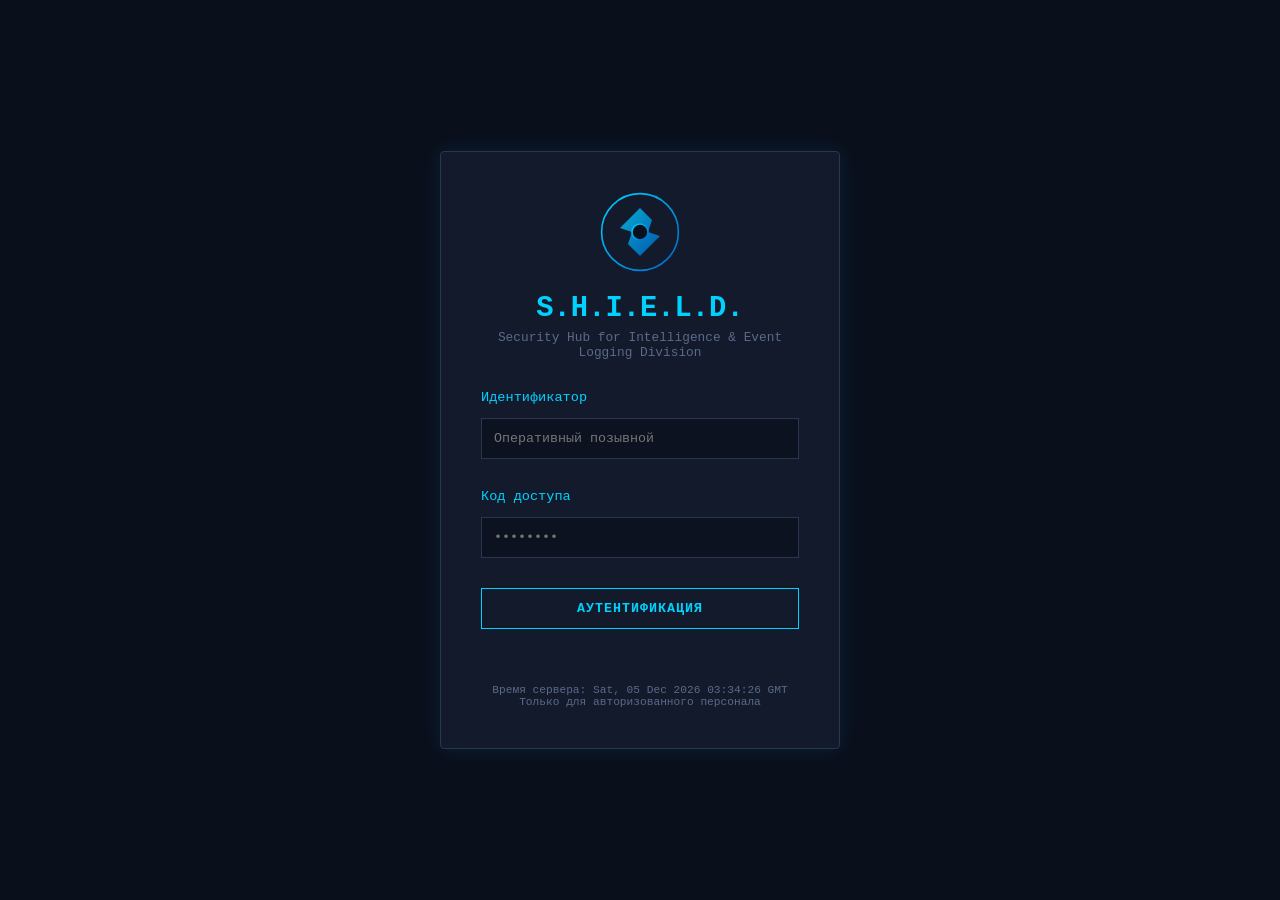
<file: index.html>
<!DOCTYPE html>
<html lang="ru">
<head>
    <meta charset="UTF-8">
    <meta name="viewport" content="width=device-width, initial-scale=1.0">
    <title>Secure Access Gateway | Вход в SOC</title>
    <link rel="stylesheet" href="css/style.css">
</head>
<body class="auth-body">
    <div class="auth-container">
        <div class="logo-space">
            <img src="assets/logo.svg" alt="SOC Logo" width="80" height="80" style="margin-bottom: 15px;">
            <h1>S.H.I.E.L.D.</h1>
            <p>Security Hub for Intelligence &amp; Event Logging Division</p>
        </div>
        <div id="login-form">
            <div class="input-group">
                <label>Идентификатор</label>
                <input type="text" id="username" placeholder="Оперативный позывной" autocomplete="off">
            </div>
            <div class="input-group">
                <label>Код доступа</label>
                <input type="password" id="password" placeholder="••••••••" autocomplete="off">
            </div>
            <button onclick="authenticate()">Аутентификация</button>
            <div id="error-message" class="error"></div>
        </div>
        <div class="footer-info">
            Время сервера: <span id="utc-time"></span><br>
            Только для авторизованного персонала
        </div>
    </div>
    <script src="js/auth.js"></script>
</body>
</html>
</file>
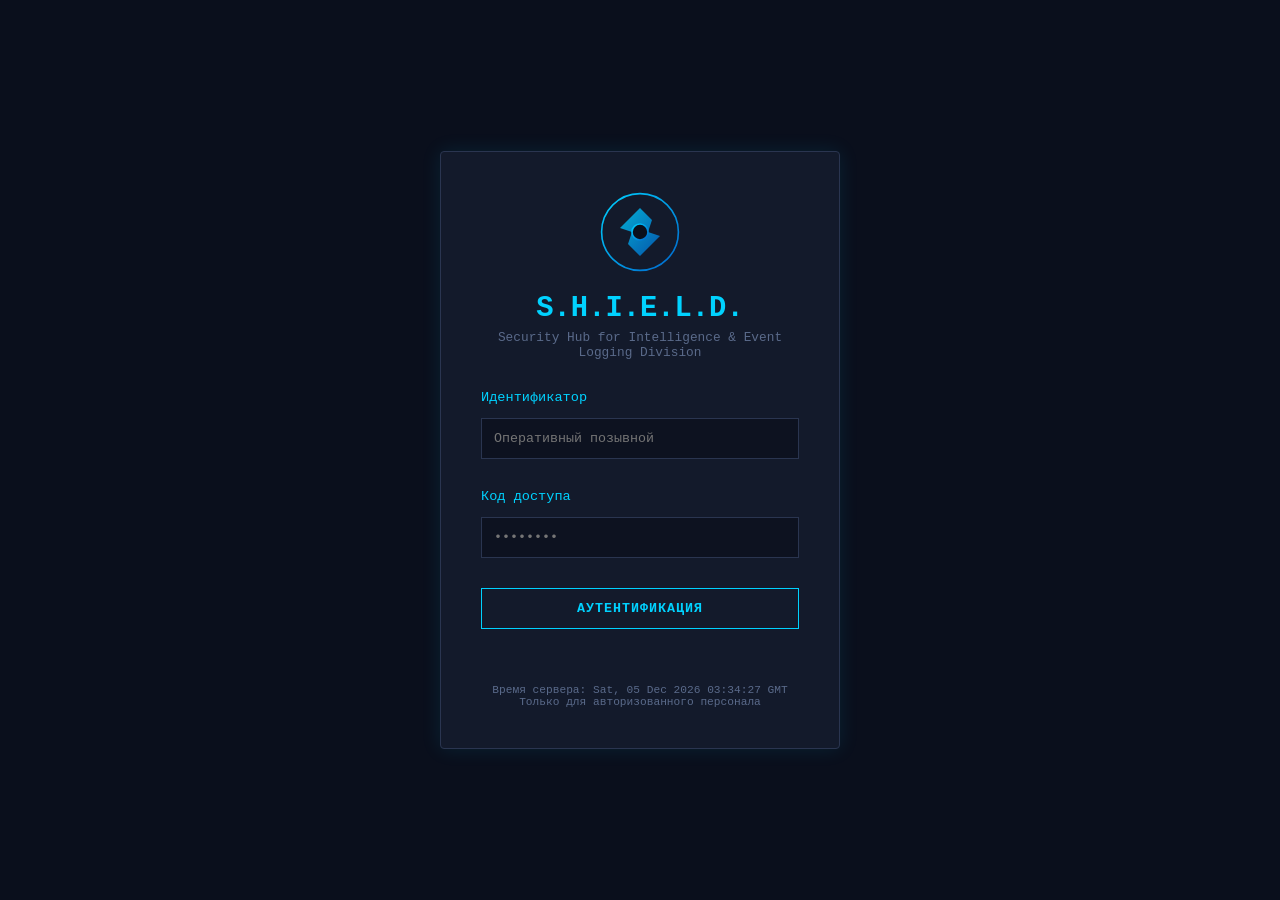
<file: access-log.html>
<!DOCTYPE html>
<html lang="ru">
<head>
    <meta charset="UTF-8">
    <meta name="viewport" content="width=device-width, initial-scale=1.0">
    <title>Журнал доступа | СКУД</title>
    <link rel="stylesheet" href="css/style.css">
</head>
<body class="dashboard-body">
    <div class="top-bar">
        <div>
            <h1>🔐 ЖУРНАЛ ДОСТУПА (СКУД)</h1>
            <p style="color: #00d2ff; margin: 0;">Записей: <span id="total-records">0</span></p>
        </div>
        <div style="display: flex; gap: 10px;">
            <button onclick="window.location.href='dashboard.html'" style="width: auto;">📊 ДАШБОРД</button>
            <button class="logout" onclick="logout()">ВЫХОД</button>
        </div>
    </div>

    <!-- Навигация -->
    <div class="nav-bar">
        <button onclick="window.location.href='dashboard.html'">📊 ИНЦИДЕНТЫ</button>
        <button onclick="window.location.href='cameras.html'">📹 КАМЕРЫ</button>
        <button onclick="window.location.href='vr-house.html'">🏠 VR HOUSE</button>
        <button class="active" onclick="window.location.href='access-log.html'">🔐 СКУД</button>
        <button onclick="window.location.href='alerts.html'">🚨 ОПОВЕЩЕНИЯ</button>
    </div>

    <div class="widget">
        <div class="filter-bar">
            <input type="date" id="filter-date" onchange="applyFilters()">
            <select id="filter-zone" onchange="applyFilters()">
                <option value="">Все зоны</option>
                <option>Главный вход</option>
                <option>Серверная</option>
                <option>Кабинет руководителя</option>
                <option>Периметр</option>
            </select>
            <select id="filter-status" onchange="applyFilters()">
                <option value="">Все статусы</option>
                <option>Разрешён</option>
                <option>Отклонён</option>
                <option>Тревога</option>
            </select>
            <input type="text" id="filter-card" placeholder="Поиск по карте..." oninput="applyFilters()">
            <button onclick="exportLog()" style="width: auto; background: var(--bg-card);">📥 ЭКСПОРТ CSV</button>
        </div>
        
        <table>
            <thead>
                <tr>
                    <th>Время</th>
                    <th>Карта/ID</th>
                    <th>Сотрудник</th>
                    <th>Зона</th>
                    <th>Статус</th>
                    <th>Метод</th>
                </tr>
            </thead>
            <tbody id="access-table"></tbody>
        </table>
    </div>

    <script src="js/access-log.js"></script>
</body>
</html>
</file>
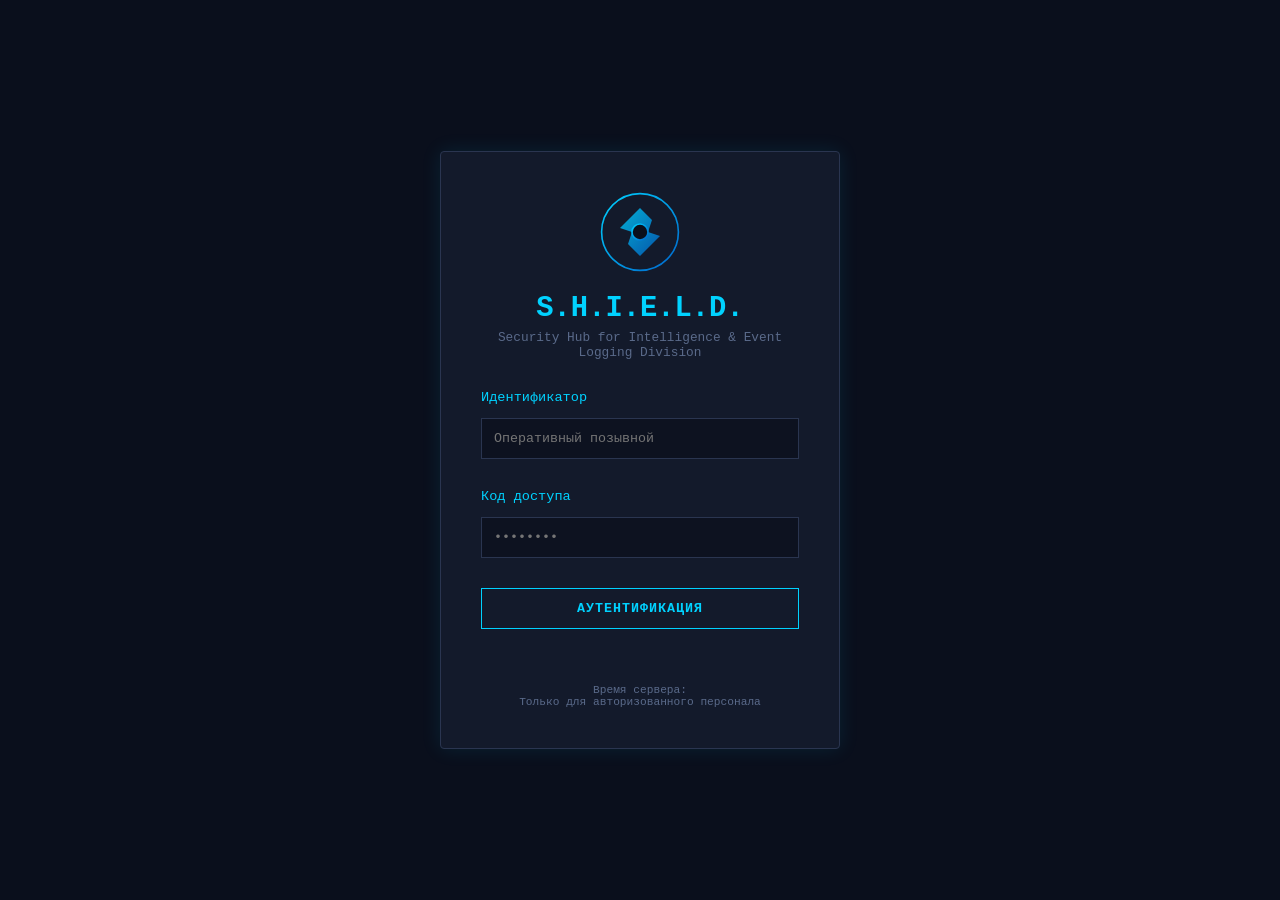
<file: alerts.html>
<!DOCTYPE html>
<html lang="ru">
<head>
    <meta charset="UTF-8">
    <meta name="viewport" content="width=device-width, initial-scale=1.0">
    <title>Оповещения | Система тревог</title>
    <link rel="stylesheet" href="css/style.css">
</head>
<body class="dashboard-body">
    <div class="top-bar">
        <div>
            <h1>🚨 СИСТЕМА ОПОВЕЩЕНИЙ</h1>
            <p style="color: #ff4757; margin: 0;">Активных тревог: <span id="active-count">0</span></p>
        </div>
        <div style="display: flex; gap: 10px;">
            <button onclick="window.location.href='dashboard.html'" style="width: auto;">📊 ДАШБОРД</button>
            <button class="logout" onclick="logout()">ВЫХОД</button>
        </div>
    </div>

    <!-- Навигация -->
    <div class="nav-bar">
        <button onclick="window.location.href='dashboard.html'">📊 ИНЦИДЕНТЫ</button>
        <button onclick="window.location.href='cameras.html'">📹 КАМЕРЫ</button>
        <button onclick="window.location.href='vr-house.html'">🏠 VR HOUSE</button>
        <button onclick="window.location.href='access-log.html'">🔐 СКУД</button>
        <button class="active" onclick="window.location.href='alerts.html'">🚨 ОПОВЕЩЕНИЯ</button>
    </div>

    <div class="widget">
        <h2>Текущие оповещения</h2>
        <div id="alerts-container"></div>
    </div>

    <script src="js/alerts.js"></script>
</body>
</html>
</file>
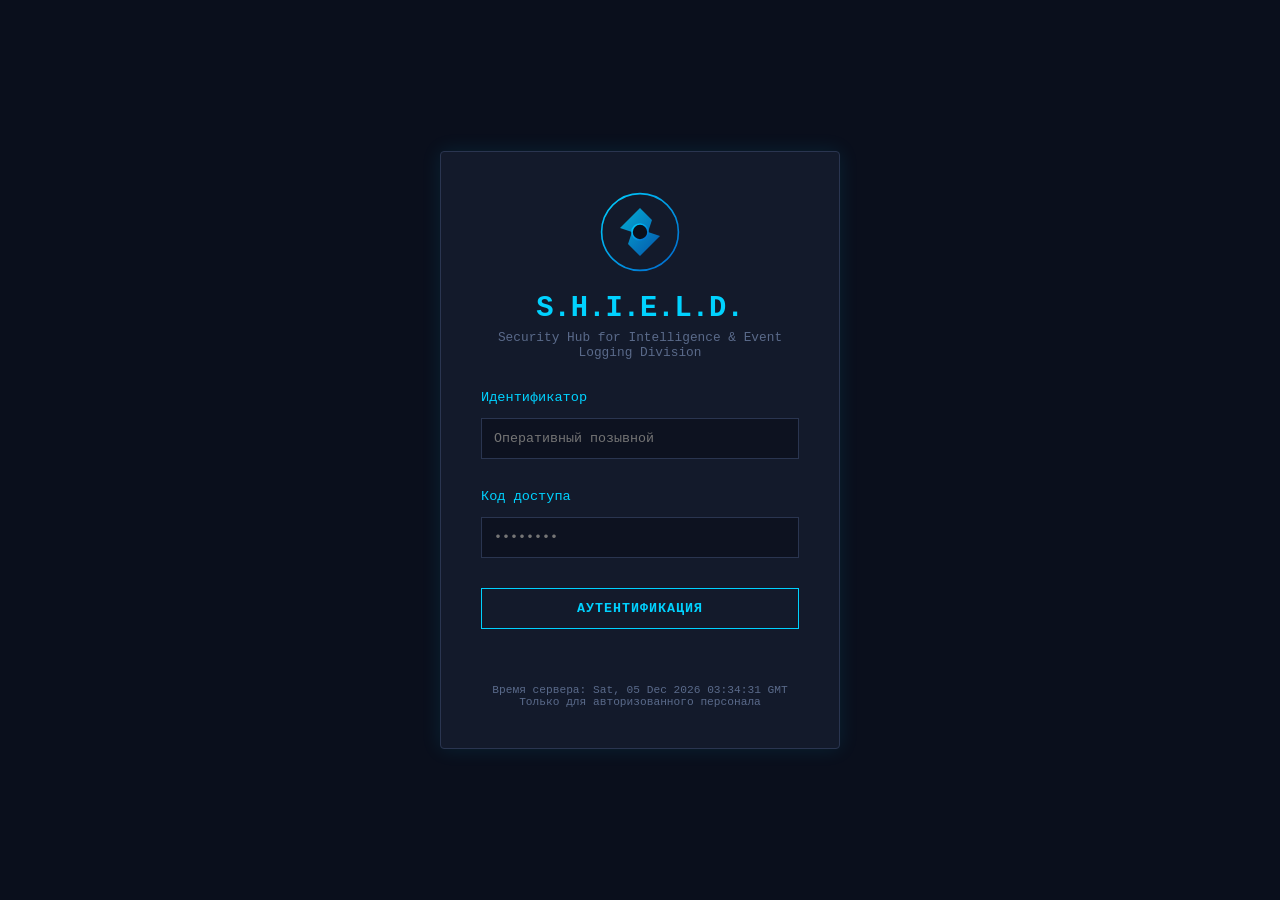
<file: cameras.html>
<!DOCTYPE html>
<html lang="ru">
<head>
    <meta charset="UTF-8">
    <meta name="viewport" content="width=device-width, initial-scale=1.0">
    <title>CCTV | Система видеонаблюдения</title>
    <link rel="stylesheet" href="css/style.css">
    <style>
        .camera-feed {
            background: #000;
            border: 2px solid var(--border);
            border-radius: 4px;
            overflow: hidden;
            position: relative;
        }
        .camera-header {
            background: var(--bg-card);
            padding: 8px 15px;
            display: flex;
            justify-content: space-between;
            align-items: center;
            font-size: 0.9em;
            border-bottom: 1px solid var(--border);
        }
        .camera-view {
            height: 300px;
            background: #0a0a0a;
            display: flex;
            align-items: center;
            justify-content: center;
            position: relative;
        }
        .camera-view img,
        .camera-view video {
            width: 100%;
            height: 100%;
            object-fit: contain;
        }
        .camera-placeholder {
            text-align: center;
            color: #555;
        }
        .camera-placeholder .icon {
            font-size: 48px;
            display: block;
            margin-bottom: 10px;
        }
        .camera-status {
            width: 10px;
            height: 10px;
            border-radius: 50%;
            display: inline-block;
            margin-right: 5px;
        }
        .status-live { 
            background: #ff0000; 
            box-shadow: 0 0 10px #ff0000; 
            animation: blink 1s infinite; 
        }
        .status-offline { background: #666; }
        @keyframes blink { 50% { opacity: 0.5; } }
        .timestamp-overlay {
            position: absolute;
            bottom: 10px;
            right: 15px;
            background: rgba(0,0,0,0.7);
            padding: 3px 10px;
            border-radius: 3px;
            font-size: 0.8em;
            z-index: 10;
        }
        .setup-panel {
            background: var(--bg-card);
            border: 1px solid var(--border);
            padding: 15px;
            margin-bottom: 20px;
        }
        .setup-panel input {
            width: 180px;
            margin: 0 10px 0 0;
            display: inline;
        }
        .setup-panel button {
            width: auto;
            margin-right: 5px;
            display: inline;
        }
        .camera-controls {
            display: flex;
            gap: 5px;
        }
        .camera-controls button {
            padding: 5px 12px;
            width: auto;
            font-size: 0.8em;
        }
        .cameras-grid {
            display: grid;
            grid-template-columns: repeat(2, 1fr);
            gap: 20px;
        }
        .camera-row {
            border: 1px solid var(--border);
            padding: 10px;
            margin-bottom: 10px;
            border-radius: 4px;
        }
        .camera-row strong {
            display: block;
            margin-bottom: 8px;
        }
        .status-text {
            font-size: 0.85em;
            margin-left: 10px;
        }
    </style>
</head>
<body class="dashboard-body">
    <div class="top-bar">
        <div>
            <h1>📹 СИСТЕМА ВИДЕОНАБЛЮДЕНИЯ</h1>
            <p style="color: #00d2ff; margin: 0; font-size: 0.85em;">
                Активных: <span id="active-cameras">0</span> | 
                Оператор: Купалов Д.К.
            </p>
        </div>
        <div style="display: flex; gap: 10px;">
            <button onclick="window.location.href='dashboard.html'" style="width: auto;">📊 ДАШБОРД</button>
            <button class="logout" onclick="logout()">ВЫХОД</button>
        </div>
    </div>

    <!-- Навигация -->
    <div class="nav-bar">
        <button onclick="window.location.href='dashboard.html'">📊 ИНЦИДЕНТЫ</button>
        <button class="active" onclick="window.location.href='cameras.html'">📹 КАМЕРЫ</button>
        <button onclick="window.location.href='vr-house.html'">🏠 VR HOUSE</button>
        <button onclick="window.location.href='access-log.html'">🔐 СКУД</button>
        <button onclick="window.location.href='alerts.html'">🚨 ОПОВЕЩЕНИЯ</button>
    </div>

    <!-- Панель подключения -->
    <div class="setup-panel">
        <h3>📡 Подключение IP-камер</h3>
        <p style="font-size: 0.8em; color: #888; margin-bottom: 10px;">
            Введите только IP-адрес камеры. Порт будет найден автоматически.
        </p>

        <div class="camera-row">
            <strong>CAM-01 — Главный вход</strong>
            <input type="text" id="cam1-ip" placeholder="192.168.1.101">
            <button onclick="connectCamera(1)">▶ Подключить</button>
            <button onclick="disconnectCamera(1)" style="border-color:#ff4757; color:#ff4757;">■ Отключить</button>
            <button onclick="useWebcam(1)">💻 Веб-камера</button>
            <span id="cam1-status" class="status-text"></span>
        </div>

        <div class="camera-row">
            <strong>CAM-02 — Серверная</strong>
            <input type="text" id="cam2-ip" placeholder="192.168.1.102">
            <button onclick="connectCamera(2)">▶ Подключить</button>
            <button onclick="disconnectCamera(2)" style="border-color:#ff4757; color:#ff4757;">■ Отключить</button>
            <button onclick="useWebcam(2)">💻 Веб-камера</button>
            <span id="cam2-status" class="status-text"></span>
        </div>

        <div class="camera-row">
            <strong>CAM-03 — Периметр</strong>
            <input type="text" id="cam3-ip" placeholder="192.168.1.103">
            <button onclick="connectCamera(3)">▶ Подключить</button>
            <button onclick="disconnectCamera(3)" style="border-color:#ff4757; color:#ff4757;">■ Отключить</button>
            <button onclick="useWebcam(3)">💻 Веб-камера</button>
            <span id="cam3-status" class="status-text"></span>
        </div>

        <div class="camera-row">
            <strong>CAM-04 — Склад</strong>
            <input type="text" id="cam4-ip" placeholder="192.168.1.104">
            <button onclick="connectCamera(4)">▶ Подключить</button>
            <button onclick="disconnectCamera(4)" style="border-color:#ff4757; color:#ff4757;">■ Отключить</button>
            <button onclick="useWebcam(4)">💻 Веб-камера</button>
            <span id="cam4-status" class="status-text"></span>
        </div>
    </div>

    <!-- Сетка камер -->
    <div class="cameras-grid">
        <div class="camera-feed">
            <div class="camera-header">
                <span><span class="camera-status status-offline" id="led1"></span> CAM-01: Главный вход</span>
                <div class="camera-controls">
                    <button onclick="snapshot(1)">📸 Снимок</button>
                </div>
            </div>
            <div class="camera-view" id="cam1">
                <span class="camera-placeholder"><span class="icon">🎥</span>Введите IP и нажмите Подключить</span>
                <div class="timestamp-overlay" id="ts1"></div>
            </div>
        </div>

        <div class="camera-feed">
            <div class="camera-header">
                <span><span class="camera-status status-offline" id="led2"></span> CAM-02: Серверная</span>
                <div class="camera-controls">
                    <button onclick="snapshot(2)">📸 Снимок</button>
                </div>
            </div>
            <div class="camera-view" id="cam2">
                <span class="camera-placeholder"><span class="icon">🖥️</span>Введите IP и нажмите Подключить</span>
                <div class="timestamp-overlay" id="ts2"></div>
            </div>
        </div>

        <div class="camera-feed">
            <div class="camera-header">
                <span><span class="camera-status status-offline" id="led3"></span> CAM-03: Периметр</span>
                <div class="camera-controls">
                    <button onclick="snapshot(3)">📸 Снимок</button>
                </div>
            </div>
            <div class="camera-view" id="cam3">
                <span class="camera-placeholder"><span class="icon">🏗️</span>Введите IP и нажмите Подключить</span>
                <div class="timestamp-overlay" id="ts3"></div>
            </div>
        </div>

        <div class="camera-feed">
            <div class="camera-header">
                <span><span class="camera-status status-offline" id="led4"></span> CAM-04: Склад</span>
                <div class="camera-controls">
                    <button onclick="snapshot(4)">📸 Снимок</button>
                </div>
            </div>
            <div class="camera-view" id="cam4">
                <span class="camera-placeholder"><span class="icon">📦</span>Введите IP и нажмите Подключить</span>
                <div class="timestamp-overlay" id="ts4"></div>
            </div>
        </div>
    </div>

    <!-- Журнал -->
    <div class="widget" style="margin-top: 20px;">
        <h3>📋 Журнал событий</h3>
        <table>
            <thead><tr><th>Время</th><th>Камера</th><th>Событие</th><th>Оператор</th></tr></thead>
            <tbody id="camera-log"></tbody>
        </table>
    </div>

    <script src="js/cameras.js"></script>
</body>
</html>
</file>
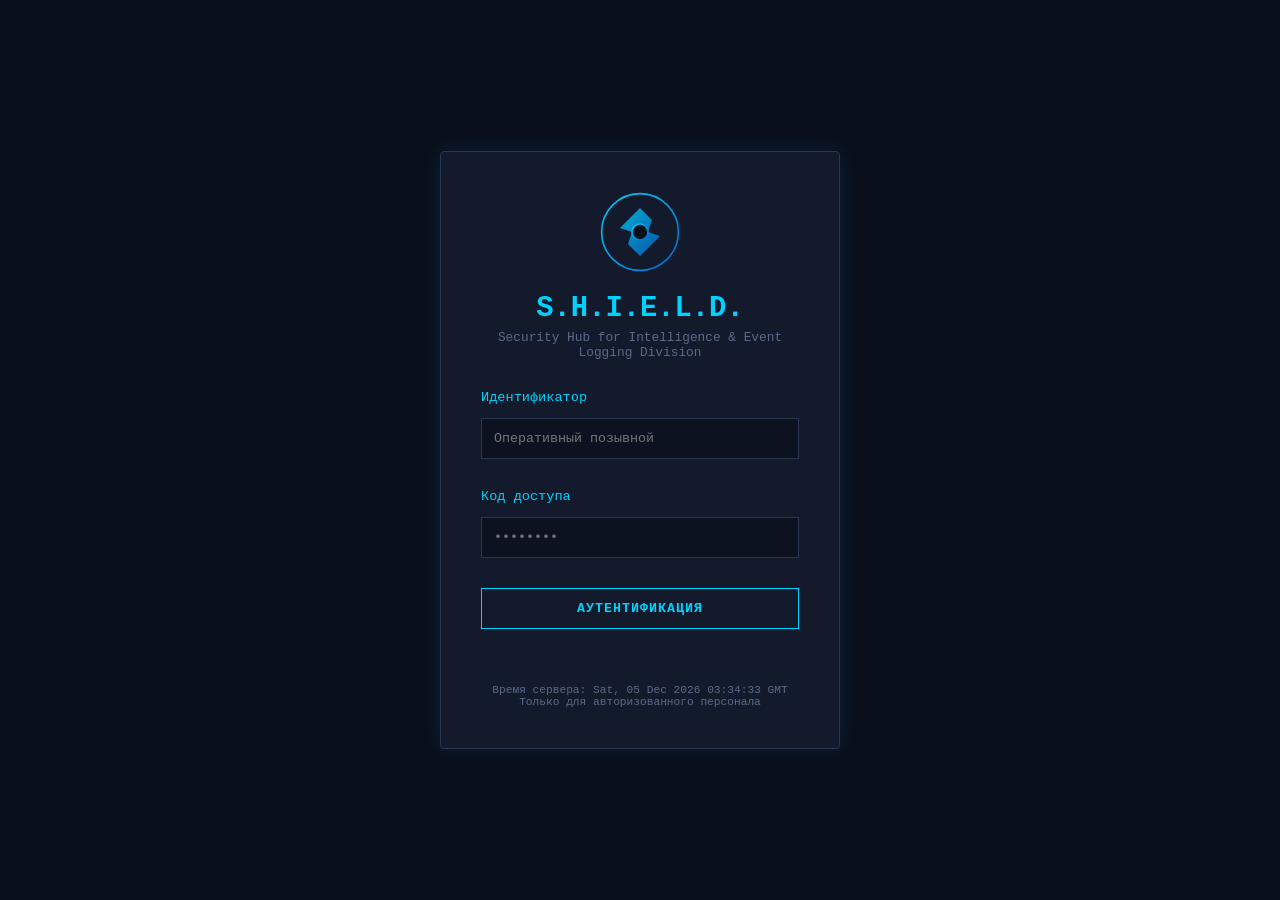
<file: dashboard.html>
<!DOCTYPE html>
<html lang="ru">
<head>
    <meta charset="UTF-8">
    <meta name="viewport" content="width=device-width, initial-scale=1.0">
    <title>SOC Dashboard | Threat Intelligence</title>
    <link rel="stylesheet" href="css/style.css">
</head>
<body class="dashboard-body">
    <div class="top-bar">
        <div>
            <h1>🛡️ ПАНЕЛЬ АДМИНИСТРАТОРА БЕЗОПАСНОСТИ</h1>
            <p style="color: #00d2ff; margin: 0; font-size: 0.85em;">Уровень доступа: Administrator | Все модули разблокированы</p>
        </div>
        <button class="logout" onclick="logout()">ЗАВЕРШИТЬ СЕССИЮ</button>
    </div>

    <!-- Навигация -->
    <div class="nav-bar">
        <button class="active" onclick="window.location.href='dashboard.html'">📊 ИНЦИДЕНТЫ</button>
        <button onclick="window.location.href='cameras.html'">📹 КАМЕРЫ</button>
        <button onclick="window.location.href='vr-house.html'">🏠 VR HOUSE</button>
        <button onclick="window.location.href='access-log.html'">🔐 СКУД</button>
        <button onclick="window.location.href='alerts.html'">🚨 ОПОВЕЩЕНИЯ</button>
    </div>

    <!-- Виджет критических показателей -->
    <div class="stats">
        <div class="stat-card">
            <h3>КРИТИЧЕСКИХ</h3>
            <span id="crit-count">0</span>
        </div>
        <div class="stat-card">
            <h3>В РАБОТЕ</h3>
            <span id="prog-count">0</span>
        </div>
        <div class="stat-card">
            <h3>ЗАКРЫТО</h3>
            <span id="closed-count">0</span>
        </div>
        <div class="stat-card">
            <h3>УТЕЧЕК НАЙДЕНО</h3>
            <span>3</span>
        </div>
    </div>

    <!-- Таблица инцидентов -->
    <div class="widget">
        <h2>Активные угрозы</h2>
        <table id="incident-table">
            <thead>
                <tr>
                    <th>ID</th>
                    <th>Тип</th>
                    <th>Источник</th>
                    <th>Статус</th>
                    <th>Действие</th>
                </tr>
            </thead>
            <tbody id="incident-body"></tbody>
        </table>
    </div>

    <!-- Форма добавления инцидента -->
    <div class="widget" id="admin-panel">
        <h3>📝 Зарегистрировать инцидент</h3>
        <div style="display: flex; gap: 10px;">
            <input type="text" id="new-type" placeholder="Тип (Фишинг, DDoS...)" style="flex: 1;">
            <input type="text" id="new-source" placeholder="IP/Сотрудник" style="flex: 1;">
            <button onclick="addIncident()" style="width: auto;">СОЗДАТЬ</button>
        </div>
    </div>

    <script src="js/dashboard.js"></script>
</body>
</html>
</file>
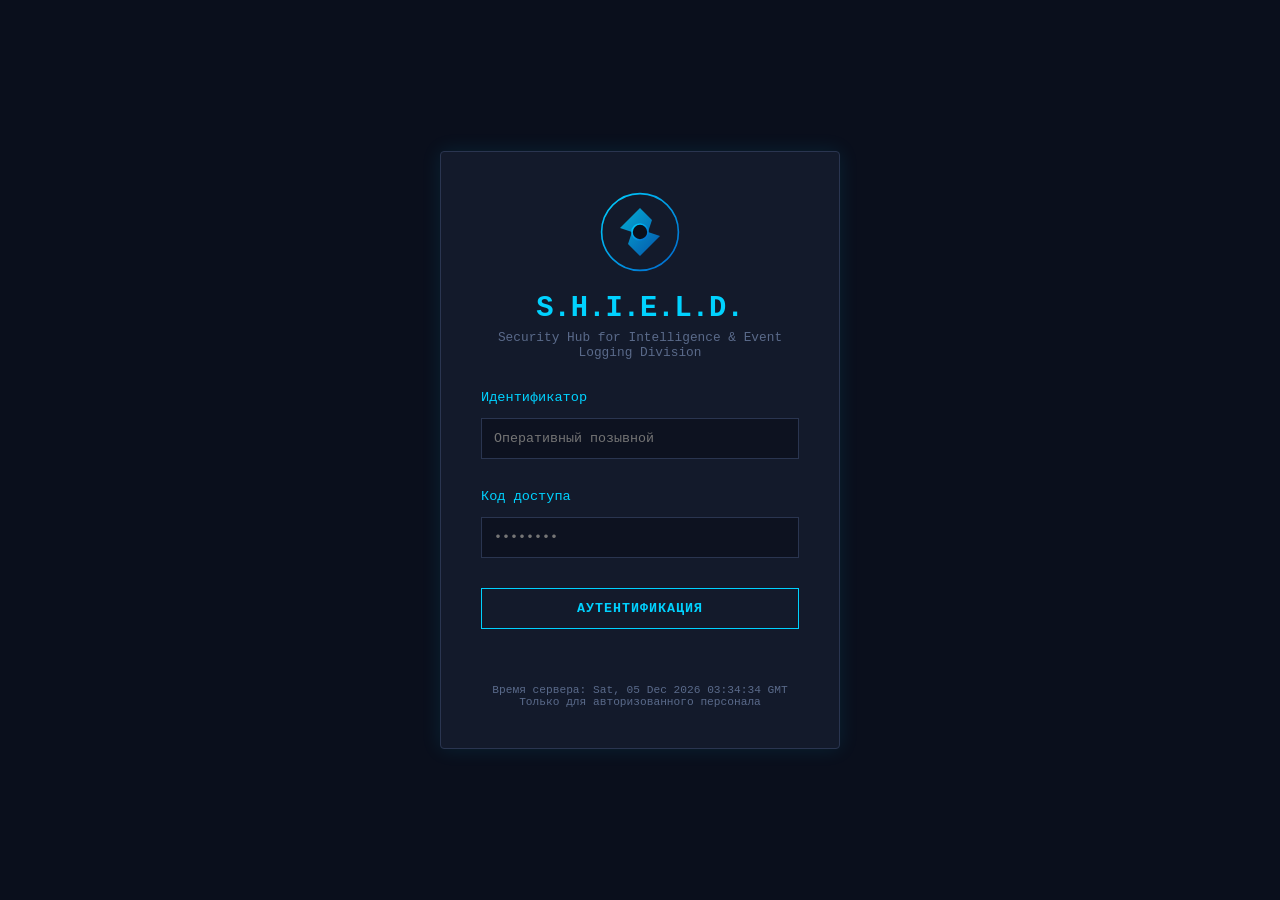
<file: network.html>
<!DOCTYPE html>
<html lang="ru">
<head>
    <meta charset="UTF-8">
    <meta name="viewport" content="width=device-width, initial-scale=1.0">
    <title>Network Security | Сетевая безопасность</title>
    <link rel="stylesheet" href="css/style.css">
    <style>
        .service-card {
            background: var(--bg-card);
            border: 2px solid var(--border);
            border-radius: 8px;
            padding: 20px;
            margin-bottom: 15px;
        }
        .service-card.online { border-color: #2ed573; }
        .service-card.offline { border-color: #ff4757; }
        .service-card h3 { margin-bottom: 10px; color: var(--accent); }
        .service-info { display: flex; gap: 20px; flex-wrap: wrap; font-size: 0.85em; }
        .service-info span { background: #0d1220; padding: 5px 10px; border-radius: 4px; }
        .scan-btn { width: auto; margin-top: 10px; }
        .log-line { font-family: 'Courier New', monospace; font-size: 0.8em; padding: 4px 0; border-bottom: 1px solid #1c253a; }
        .log-critical { color: #ff4757; }
        .log-warning { color: #ffa502; }
        .log-info { color: #00d2ff; }
        .log-success { color: #2ed573; }
    </style>
</head>
<body class="dashboard-body">
    <div class="top-bar">
        <div>
            <h1>🌐 СЕТЕВАЯ БЕЗОПАСНОСТЬ</h1>
            <p style="color: #00d2ff; margin: 0;">Мониторинг сети | IDS/IPS | SIEM | Логи</p>
        </div>
        <div style="display: flex; gap: 10px;">
            <button onclick="window.location.href='dashboard.html'" style="width: auto;">📊 ДАШБОРД</button>
            <button onclick="window.location.href='vr-house.html'" style="width: auto;">🏠 VR HOUSE</button>
            <button class="logout" onclick="logout()">ВЫХОД</button>
        </div>
    </div>

    <!-- Навигация -->
    <div class="nav-bar">
        <button onclick="window.location.href='dashboard.html'">📊 ИНЦИДЕНТЫ</button>
        <button onclick="window.location.href='cameras.html'">📹 КАМЕРЫ</button>
        <button onclick="window.location.href='vr-house.html'">🏠 VR HOUSE</button>
        <button onclick="window.location.href='access-log.html'">🔐 СКУД</button>
        <button onclick="window.location.href='alerts.html'">🚨 ОПОВЕЩЕНИЯ</button>
        <button class="active" onclick="window.location.href='network.html'">🌐 СЕТЬ</button>
    </div>

    <!-- VPN Секция -->
    <div class="service-card online">
        <h3>🔒 VPN-Сервер (WireGuard)</h3>
        <div class="service-info">
            <span>🟢 Статус: Активен</span>
            <span>👥 Клиентов: 3</span>
            <span>📡 Порт: 51820</span>
            <span>🔑 Ключ: xT9k...mP2w</span>
        </div>
        <button class="scan-btn" onclick="scanVPNClients()">🔄 Обновить список клиентов</button>
        <div id="vpn-clients" style="margin-top:10px;"></div>
    </div>

    <div class="service-card online">
        <h3>🔒 VPN-Сервер (OpenVPN)</h3>
        <div class="service-info">
            <span>🟢 Статус: Активен</span>
            <span>👥 Клиентов: 1</span>
            <span>📡 Порт: 1194</span>
            <span>🔐 Протокол: UDP</span>
        </div>
    </div>

    <!-- Файрвол -->
    <div class="service-card online">
        <h3>🛡️ Файрвол (pfSense)</h3>
        <div class="service-info">
            <span>🟢 Статус: Активен</span>
            <span>📊 Правил: 47</span>
            <span>🚫 Заблокировано: 1,247 атак</span>
            <span>📅 Uptime: 15 дн.</span>
        </div>
    </div>

    <!-- IDS/IPS -->
    <div class="service-card online">
        <h3>🔍 IDS/IPS (Suricata)</h3>
        <div class="service-info">
            <span>🟢 Статус: Активен</span>
            <span>⚠️ Угроз найдено: 23</span>
            <span>🔄 Правил: 3,891</span>
            <span>📅 Обновлено: 2ч назад</span>
        </div>
        <button class="scan-btn" onclick="scanThreats()">🔍 Сканировать угрозы</button>
        <div id="threats-result" style="margin-top:10px;"></div>
    </div>

    <div class="service-card offline">
        <h3>🔍 IDS/IPS (Snort)</h3>
        <div class="service-info">
            <span>🔴 Статус: Неактивен</span>
            <span>Резервная система</span>
        </div>
    </div>

    <!-- SIEM -->
    <div class="service-card online">
        <h3>📊 SIEM (Graylog)</h3>
        <div class="service-info">
            <span>🟢 Статус: Активен</span>
            <span>📥 Логов: 1.2M</span>
            <span>📊 Индексов: 5</span>
            <span>💾 Размер: 3.2 ГБ</span>
        </div>
    </div>

    <!-- Мониторинг сети -->
    <div class="service-card online">
        <h3>📡 Мониторинг сети (Zabbix)</h3>
        <div class="service-info">
            <span>🟢 Статус: Активен</span>
            <span>🖥️ Хостов: 24</span>
            <span>📊 Триггеров: 12</span>
            <span>✅ Доступность: 99.7%</span>
        </div>
        <button class="scan-btn" onclick="scanNetwork()">🔍 Сканировать сеть</button>
        <div id="network-result" style="margin-top:10px;"></div>
    </div>

    <!-- Мониторинг устройств -->
    <div class="service-card" id="device-monitor">
        <h3>🖥️ МОНИТОРИНГ УСТРОЙСТВ</h3>
        <button class="scan-btn" onclick="scanAllDevices()">🔍 Найти все устройства в сети</button>
        <div id="device-list" style="margin-top:10px;"></div>
    </div>

    <!-- Журнал событий Windows -->
    <div class="service-card">
        <h3>🪟 Журнал событий Windows</h3>
        <button class="scan-btn" onclick="loadWindowsLogs()">📥 Загрузить демо-логи</button>
        <div id="windows-logs" style="margin-top:10px; max-height:300px; overflow-y:auto;"></div>
    </div>

    <!-- Журнал событий Linux -->
    <div class="service-card">
        <h3>🐧 Журнал событий Linux</h3>
        <button class="scan-btn" onclick="loadLinuxLogs()">📥 Загрузить демо-логи</button>
        <div id="linux-logs" style="margin-top:10px; max-height:300px; overflow-y:auto;"></div>
    </div>

    <script src="js/network.js"></script>
</body>
</html>
</file>
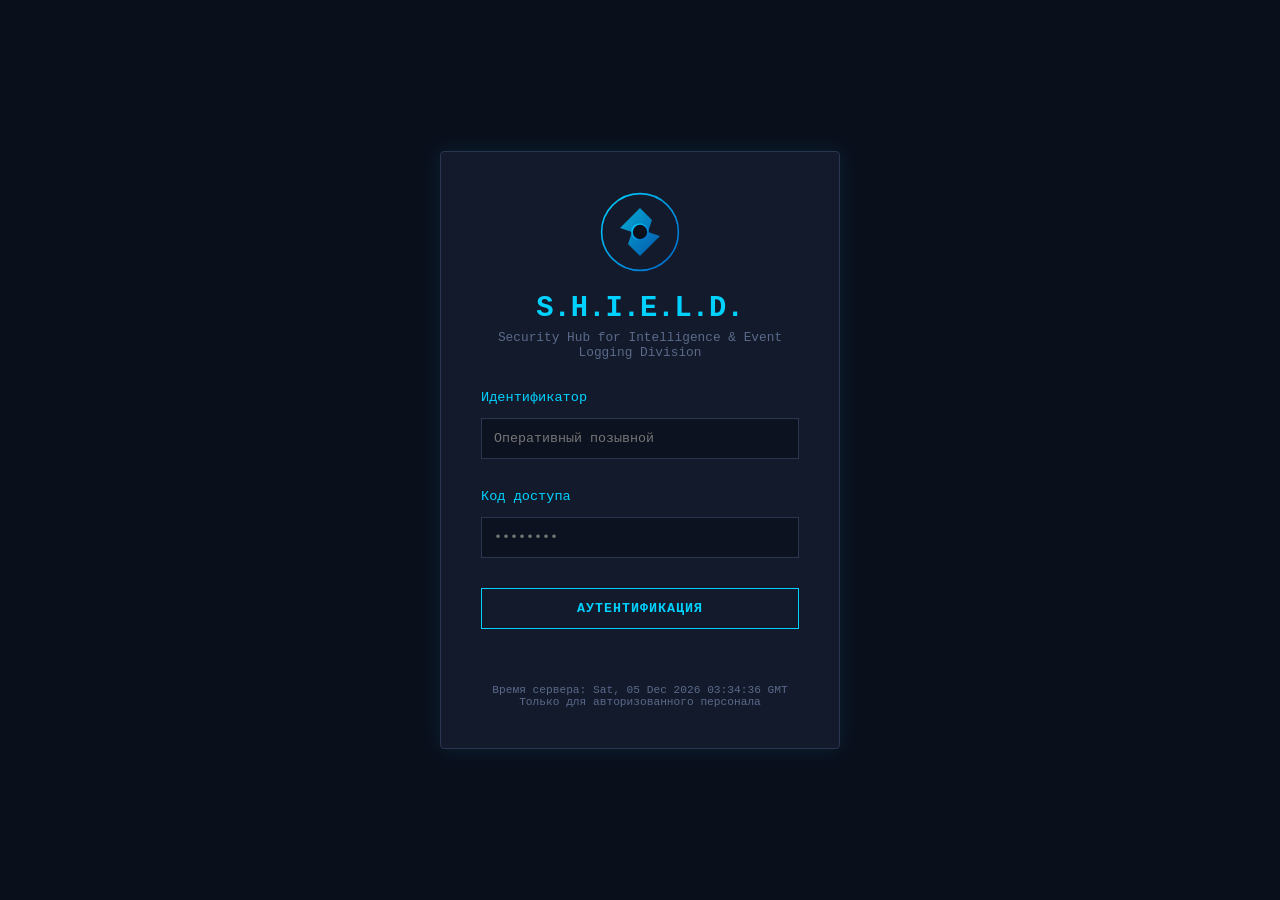
<file: vr-house.html>
<!DOCTYPE html>
<html lang="ru">
<head>
    <meta charset="UTF-8">
    <meta name="viewport" content="width=device-width, initial-scale=1.0">
    <title>VR House | Умный дом Купалов Д.К.</title>
    <link rel="stylesheet" href="css/style.css">
    <style>
        .vr-grid {
            display: grid;
            grid-template-columns: repeat(2, 1fr);
            gap: 15px;
            margin-top: 20px;
        }
        .vr-card {
            background: var(--bg-card);
            border: 2px solid var(--border);
            border-radius: 8px;
            overflow: hidden;
            transition: 0.3s;
        }
        .vr-card:hover {
            border-color: var(--accent);
            box-shadow: 0 0 20px rgba(0, 210, 255, 0.2);
        }
        .vr-header {
            padding: 12px 15px;
            display: flex;
            justify-content: space-between;
            align-items: center;
            border-bottom: 1px solid var(--border);
            background: #0d1220;
        }
        .vr-header .name {
            font-weight: bold;
            color: var(--accent);
        }
        .vr-header .status-dot {
            width: 12px;
            height: 12px;
            border-radius: 50%;
        }
        .vr-view {
            height: 280px;
            background: #000;
            position: relative;
            display: flex;
            align-items: center;
            justify-content: center;
        }
        .vr-view img, .vr-view video {
            width: 100%;
            height: 100%;
            object-fit: contain;
        }
        .vr-view .no-signal {
            text-align: center;
            color: #444;
        }
        .vr-view .no-signal .icon {
            font-size: 40px;
            display: block;
            margin-bottom: 8px;
        }
        .vr-info {
            padding: 10px 15px;
            font-size: 0.78em;
            color: #888;
            display: flex;
            flex-wrap: wrap;
            gap: 6px 15px;
        }
        .vr-info span {
            white-space: nowrap;
        }
        .vr-controls {
            padding: 10px 15px;
            display: flex;
            gap: 8px;
            border-top: 1px solid var(--border);
        }
        .vr-controls button {
            flex: 1;
            padding: 8px;
            font-size: 0.8em;
            width: auto;
        }
        .btn-rtsp {
            background: #1a2a3a;
            border-color: #00d2ff;
            color: #00d2ff;
        }
        .btn-http {
            background: #1a3a1a;
            border-color: #2ed573;
            color: #2ed573;
        }
        .btn-web {
            background: #3a351a;
            border-color: #ffa502;
            color: #ffa502;
        }
        .status-online { background: #2ed573; box-shadow: 0 0 8px #2ed573; }
        .status-offline { background: #666; }
        .status-connecting { background: #ffa502; animation: blink 0.5s infinite; }
        @keyframes blink { 50% { opacity: 0.5; } }
        .fullscreen-btn {
            position: absolute;
            top: 10px;
            right: 10px;
            z-index: 10;
            background: rgba(0,0,0,0.6);
            border: none;
            color: white;
            padding: 5px 10px;
            cursor: pointer;
            border-radius: 4px;
            width: auto;
        }
        .timestamp-overlay {
            position: absolute;
            bottom: 10px;
            right: 10px;
            background: rgba(0,0,0,0.7);
            padding: 3px 8px;
            border-radius: 3px;
            font-size: 0.75em;
            z-index: 10;
        }
    </style>
</head>
<body class="dashboard-body">
    <div class="top-bar">
        <div>
            <h1>🏠 VR HOUSE — Умный дом</h1>
            <p style="color: #00d2ff; margin: 0; font-size: 0.85em;">
                Владелец: Купалов Д.К. | Активно: <span id="active-count">0</span>/4
            </p>
        </div>
        <div style="display: flex; gap: 10px;">
            <button onclick="window.location.href='dashboard.html'" style="width: auto;">📊 ДАШБОРД</button>
            <button onclick="window.location.href='cameras.html'" style="width: auto;">📹 КАМЕРЫ</button>
            <button onclick="window.location.href='access-log.html'" style="width: auto;">🔐 СКУД</button>
            <button onclick="window.location.href='alerts.html'" style="width: auto;">🚨 ОПОВЕЩЕНИЯ</button>
            <button class="logout" onclick="logout()">ВЫХОД</button>
        </div>
    </div>

    <div class="vr-grid">
        <!-- Камера 1: Xiaomi Chuangmi 10.1.30.60 -->
        <div class="vr-card" id="card1">
            <div class="vr-header">
                <span>
                    <span class="status-dot status-offline" id="dot1"></span>
                    <span class="name">📷 Камера 1 — Главный вход</span>
                </span>
                <span style="font-size:0.8em; color:#888;">Xiaomi Chuangmi</span>
            </div>
            <div class="vr-view" id="view1">
                <div class="no-signal" id="placeholder1">
                    <span class="icon">🎥</span>Подключение...
                </div>
                <div class="timestamp-overlay" id="ts1"></div>
            </div>
            <div class="vr-info">
                <span>🔗 MAC: 60:7e:a4:15:ad:eb</span>
                <span>📡 Wi-Fi 5 ГГц</span>
                <span>🌐 10.1.30.60</span>
                <span>🆔 chuangmi-camera-021a04</span>
                <span>📶 Сессия: 1 дн. 12:46:23</span>
                <span>📤 47,3 МБ</span>
                <span>📥 25,5 МБ</span>
            </div>
            <div class="vr-controls">
                <button class="btn-rtsp" onclick="connectRTSP(1)">📡 RTSP</button>
                <button class="btn-http" onclick="connectHTTP(1)">🌐 HTTP</button>
                <button class="btn-web" onclick="connectWebRTC(1)">📹 WebRTC</button>
                <button onclick="snapshot(1)" style="width:auto;">📸</button>
            </div>
        </div>

        <!-- Камера 2: Xiaomi Chuangmi 10.1.30.37 -->
        <div class="vr-card" id="card2">
            <div class="vr-header">
                <span>
                    <span class="status-dot status-offline" id="dot2"></span>
                    <span class="name">📷 Камера 2 — Серверная</span>
                </span>
                <span style="font-size:0.8em; color:#888;">Xiaomi Chuangmi</span>
            </div>
            <div class="vr-view" id="view2">
                <div class="no-signal" id="placeholder2">
                    <span class="icon">🖥️</span>Подключение...
                </div>
                <div class="timestamp-overlay" id="ts2"></div>
            </div>
            <div class="vr-info">
                <span>🔗 MAC: 60:7e:a4:15:c2:5c</span>
                <span>📡 Wi-Fi 5 ГГц</span>
                <span>🌐 10.1.30.37</span>
                <span>🆔 chuangmi.camera.021a04</span>
                <span>📶 Сессия: 1 дн. 12:46:58</span>
                <span>📤 46,9 МБ</span>
                <span>📥 25,5 МБ</span>
            </div>
            <div class="vr-controls">
                <button class="btn-rtsp" onclick="connectRTSP(2)">📡 RTSP</button>
                <button class="btn-http" onclick="connectHTTP(2)">🌐 HTTP</button>
                <button class="btn-web" onclick="connectWebRTC(2)">📹 WebRTC</button>
                <button onclick="snapshot(2)" style="width:auto;">📸</button>
            </div>
        </div>

        <!-- Камера 3: Ввод IP -->
        <div class="vr-card" id="card3">
            <div class="vr-header">
                <span>
                    <span class="status-dot status-offline" id="dot3"></span>
                    <span class="name">📷 Камера 3 — Периметр</span>
                </span>
                <span style="font-size:0.8em; color:#888;">Wi-Fi Camera</span>
            </div>
            <div class="vr-view" id="view3">
                <div class="no-signal" id="placeholder3">
                    <span class="icon">🏗️</span>Введите IP вручную
                </div>
                <div class="timestamp-overlay" id="ts3"></div>
            </div>
            <div class="vr-info">
                <span>🌐 <input type="text" id="ip3" placeholder="IP-адрес" style="width:110px; padding:3px; background:#0d1220; border:1px solid var(--border); color:white; margin:0;"></span>
                <span><button onclick="connectCustomIP(3)" style="width:auto; padding:3px 8px; font-size:0.7em;">▶ Подкл.</button></span>
            </div>
            <div class="vr-controls">
                <button class="btn-rtsp" onclick="connectRTSP(3, document.getElementById('ip3').value)">📡 RTSP</button>
                <button class="btn-http" onclick="connectHTTP(3, document.getElementById('ip3').value)">🌐 HTTP</button>
                <button class="btn-web" onclick="connectWebRTC(3)">📹 WebRTC</button>
                <button onclick="snapshot(3)" style="width:auto;">📸</button>
            </div>
        </div>

        <!-- Камера 4: Ввод IP -->
        <div class="vr-card" id="card4">
            <div class="vr-header">
                <span>
                    <span class="status-dot status-offline" id="dot4"></span>
                    <span class="name">📷 Камера 4 — Склад</span>
                </span>
                <span style="font-size:0.8em; color:#888;">Wi-Fi Camera</span>
            </div>
            <div class="vr-view" id="view4">
                <div class="no-signal" id="placeholder4">
                    <span class="icon">📦</span>Введите IP вручную
                </div>
                <div class="timestamp-overlay" id="ts4"></div>
            </div>
            <div class="vr-info">
                <span>🌐 <input type="text" id="ip4" placeholder="IP-адрес" style="width:110px; padding:3px; background:#0d1220; border:1px solid var(--border); color:white; margin:0;"></span>
                <span><button onclick="connectCustomIP(4)" style="width:auto; padding:3px 8px; font-size:0.7em;">▶ Подкл.</button></span>
            </div>
            <div class="vr-controls">
                <button class="btn-rtsp" onclick="connectRTSP(4, document.getElementById('ip4').value)">📡 RTSP</button>
                <button class="btn-http" onclick="connectHTTP(4, document.getElementById('ip4').value)">🌐 HTTP</button>
                <button class="btn-web" onclick="connectWebRTC(4)">📹 WebRTC</button>
                <button onclick="snapshot(4)" style="width:auto;">📸</button>
            </div>
        </div>
    </div>

    <div class="widget" style="margin-top: 20px;">
        <h3>📋 Лог подключений VR House</h3>
        <table>
            <thead><tr><th>Время</th><th>Камера</th><th>Событие</th></tr></thead>
            <tbody id="vr-log"></tbody>
        </table>
    </div>

    <script src="js/vr-house.js"></script>
</body>
</html>
</file>
<file: css/style.css>
:root {
    --bg-primary: #0a0f1c;
    --bg-card: #131a2b;
    --border: #2a3550;
    --text: #c8d6e5;
    --accent: #00d2ff;
    --danger: #ff4757;
    --success: #2ed573;
}

* {
    margin: 0;
    padding: 0;
    box-sizing: border-box;
    font-family: 'Courier New', monospace;
}

body {
    background-color: var(--bg-primary);
    color: var(--text);
    height: 100vh;
    display: flex;
    align-items: center;
    justify-content: center;
}

.auth-container {
    background: var(--bg-card);
    border: 1px solid var(--border);
    padding: 40px;
    width: 400px;
    border-radius: 4px;
    box-shadow: 0 0 20px rgba(0, 210, 255, 0.1);
}

.logo-space {
    text-align: center;
    margin-bottom: 30px;
}

.logo-space h1 {
    color: var(--accent);
    font-size: 1.8em;
    margin-bottom: 5px;
}

.logo-space p {
    font-size: 0.8em;
    color: #5a6a8a;
}

.input-group {
    margin-bottom: 15px;
}

.input-group label {
    display: block;
    font-size: 0.85em;
    margin-bottom: 5px;
    color: var(--accent);
}

input, select {
    width: 100%;
    padding: 12px;
    margin: 8px 0 15px;
    background: #0d1220;
    border: 1px solid var(--border);
    color: white;
    outline: none;
}

input:focus, select:focus {
    border-color: var(--accent);
}

button {
    width: 100%;
    padding: 12px;
    background: transparent;
    border: 1px solid var(--accent);
    color: var(--accent);
    font-weight: bold;
    letter-spacing: 1px;
    cursor: pointer;
    transition: 0.2s;
    text-transform: uppercase;
}

button:hover {
    background: var(--accent);
    color: #000;
}

.error {
    color: var(--danger);
    margin-top: 10px;
    min-height: 20px;
    font-size: 0.9em;
}

.footer-info {
    margin-top: 25px;
    font-size: 0.7em;
    text-align: center;
    color: #5a6a8a;
}

/* Dashboard styles */
.dashboard-body {
    display: block;
    padding: 20px;
    height: auto;
    min-height: 100vh;
}

.top-bar {
    display: flex;
    justify-content: space-between;
    align-items: center;
    margin-bottom: 20px;
    background: var(--bg-card);
    padding: 15px 20px;
    border: 1px solid var(--border);
}

.top-bar h1 {
    color: var(--accent);
}

.widget {
    background: var(--bg-card);
    border: 1px solid var(--border);
    padding: 20px;
    margin-bottom: 20px;
}

.stats {
    display: flex;
    gap: 20px;
    margin-bottom: 20px;
}

.stat-card {
    background: #0d1220;
    padding: 15px;
    width: 200px;
    text-align: center;
    border: 1px solid var(--border);
}

.stat-card h3 {
    font-size: 0.8em;
    color: #5a6a8a;
    margin-bottom: 5px;
}

.stat-card span {
    font-size: 2em;
    font-weight: bold;
    color: var(--accent);
}

table {
    width: 100%;
    border-collapse: collapse;
    margin-top: 10px;
}

th {
    text-align: left;
    border-bottom: 1px solid var(--border);
    padding: 8px;
    color: var(--accent);
}

td {
    padding: 8px;
    border-bottom: 1px solid #1c253a;
}

.status-open { color: var(--danger); }
.status-progress { color: orange; }
.status-closed { color: var(--success); }

button.logout {
    width: auto;
    padding: 8px 20px;
    background: #2a1f1f;
    border-color: var(--danger);
    color: var(--danger);
}

button.logout:hover {
    background: var(--danger);
    color: white;
}

/* Navigation */
.nav-bar {
    display: flex;
    gap: 10px;
    margin-bottom: 20px;
    background: var(--bg-card);
    padding: 10px;
    border: 1px solid var(--border);
}

.nav-bar button {
    width: auto;
    padding: 10px 20px;
}

.nav-bar button.active {
    background: var(--accent);
    color: #000;
}

/* Camera styles */
.cameras-grid {
    display: grid;
    grid-template-columns: repeat(2, 1fr);
    gap: 20px;
    margin-top: 20px;
}

.camera-feed {
    background: #000;
    border: 2px solid var(--border);
    border-radius: 4px;
    overflow: hidden;
    position: relative;
}

.camera-header {
    background: var(--bg-card);
    padding: 8px 15px;
    display: flex;
    justify-content: space-between;
    align-items: center;
    font-size: 0.9em;
    border-bottom: 1px solid var(--border);
}

.camera-view {
    height: 300px;
    background: #0a0a0a;
    display: flex;
    align-items: center;
    justify-content: center;
    position: relative;
}

.camera-view video {
    width: 100%;
    height: 100%;
    object-fit: cover;
}

.camera-placeholder {
    text-align: center;
    color: #333;
}

.camera-placeholder .icon {
    font-size: 48px;
    display: block;
    margin-bottom: 10px;
}

.camera-status {
    width: 10px;
    height: 10px;
    border-radius: 50%;
    display: inline-block;
    margin-right: 5px;
}

.status-live { 
    background: #ff0000; 
    box-shadow: 0 0 10px #ff0000; 
    animation: blink 1s infinite; 
}

.status-offline { background: #666; }

@keyframes blink { 
    50% { opacity: 0.5; } 
}

.camera-controls {
    display: flex;
    gap: 5px;
}

.camera-controls button {
    padding: 5px 12px;
    width: auto;
    font-size: 0.8em;
}

.timestamp-overlay {
    position: absolute;
    bottom: 10px;
    right: 15px;
    background: rgba(0,0,0,0.7);
    padding: 3px 10px;
    border-radius: 3px;
    font-size: 0.8em;
}

/* Alert styles */
.badge {
    padding: 3px 10px;
    border-radius: 3px;
    font-size: 0.8em;
    font-weight: bold;
}

.badge-success { background: #1a3a1a; color: #2ed573; }
.badge-danger { background: #3a1a1a; color: #ff4757; }
.badge-warning { background: #3a351a; color: #ffa502; }

.filter-bar {
    display: flex;
    gap: 10px;
    margin-bottom: 15px;
    align-items: center;
    flex-wrap: wrap;
}

.filter-bar input, 
.filter-bar select {
    width: auto;
    margin: 0;
}

/* Responsive */
@media (max-width: 768px) {
    .cameras-grid {
        grid-template-columns: 1fr;
    }
    .stats {
        flex-direction: column;
    }
    .stat-card {
        width: 100%;
    }
}
</file>
